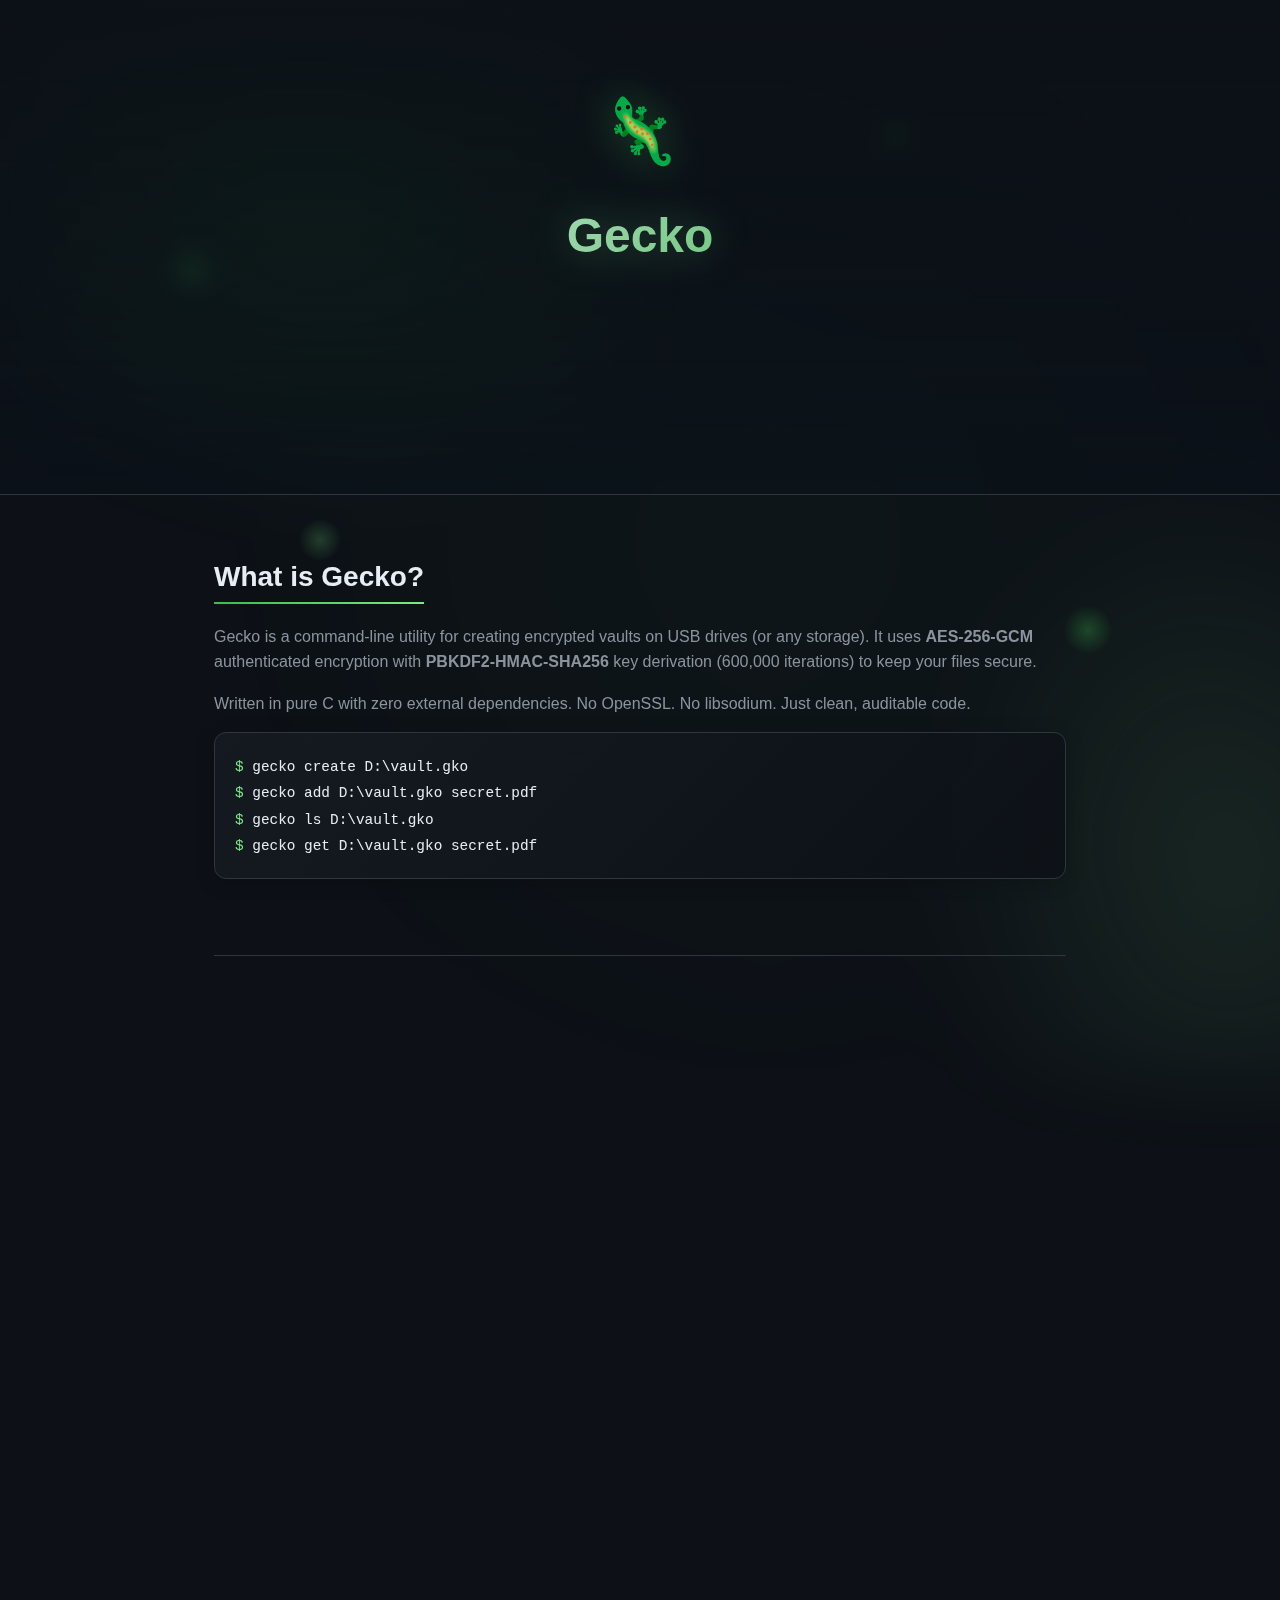
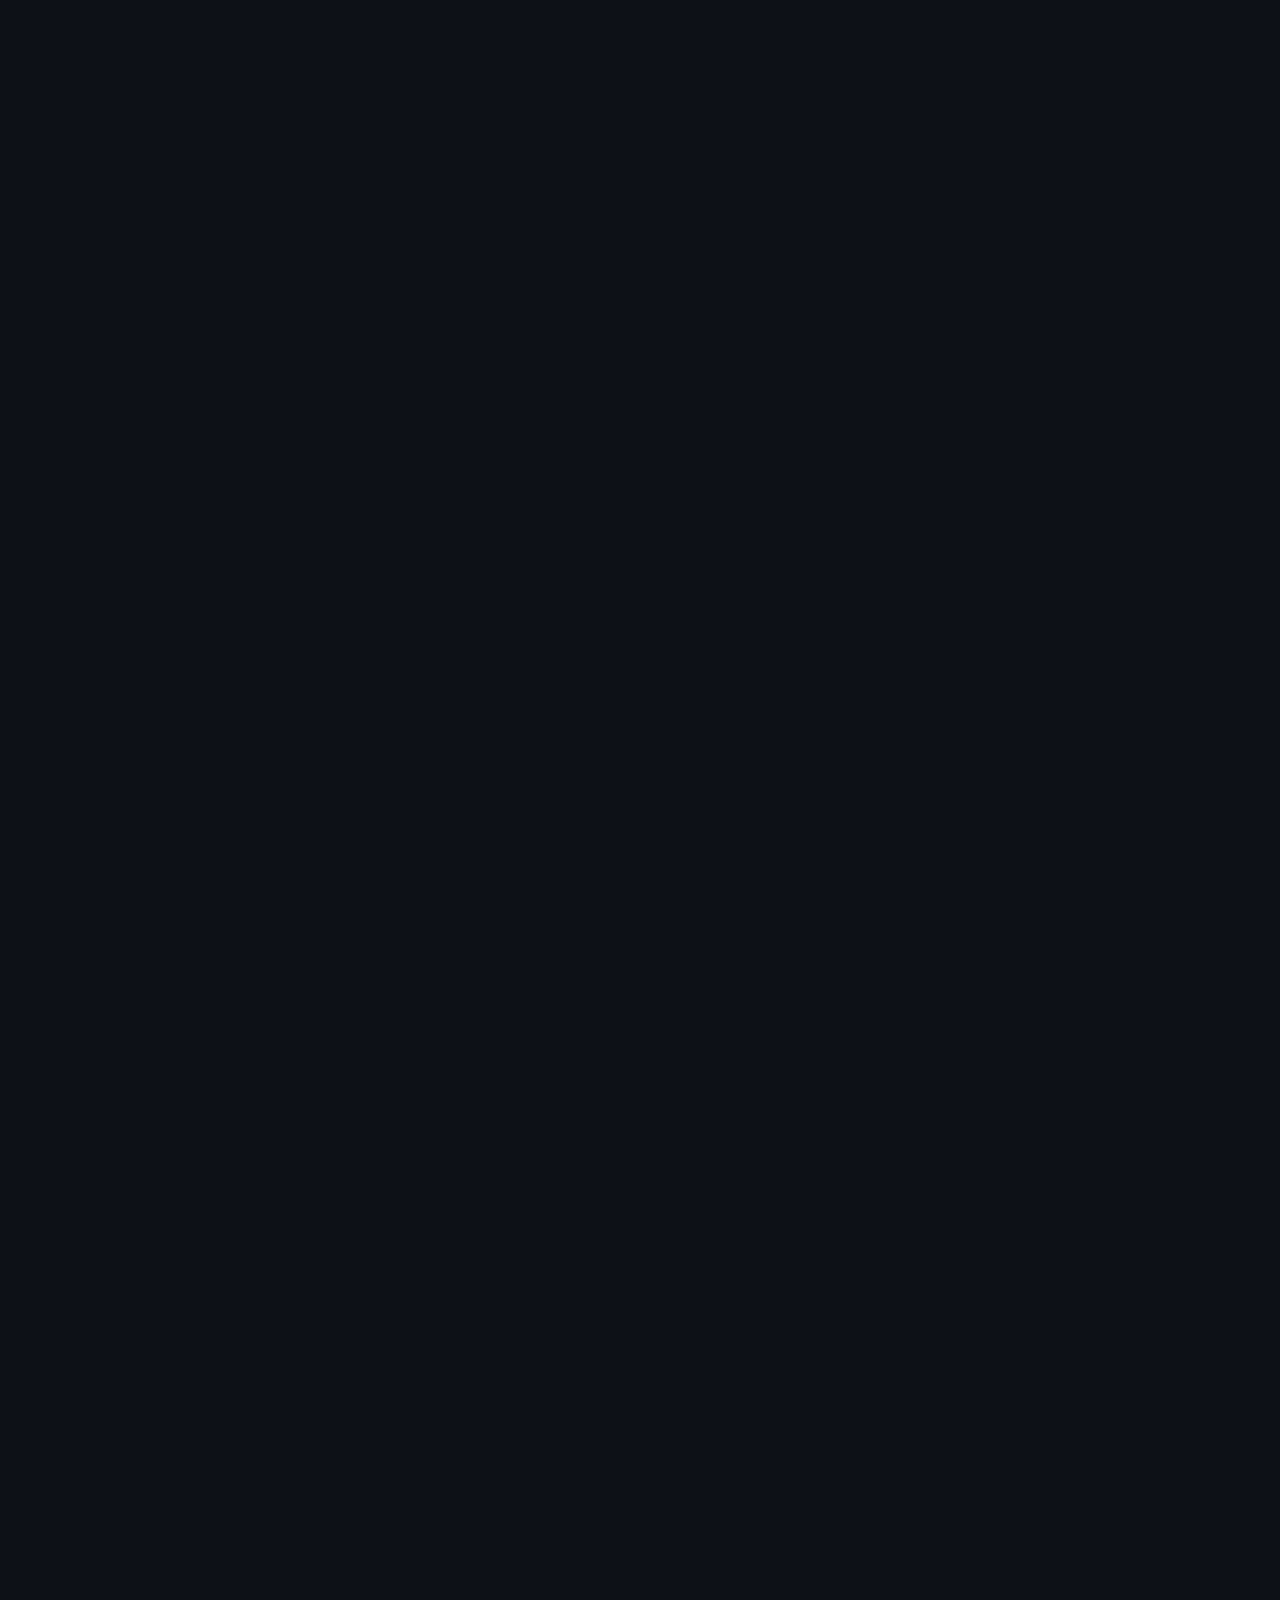
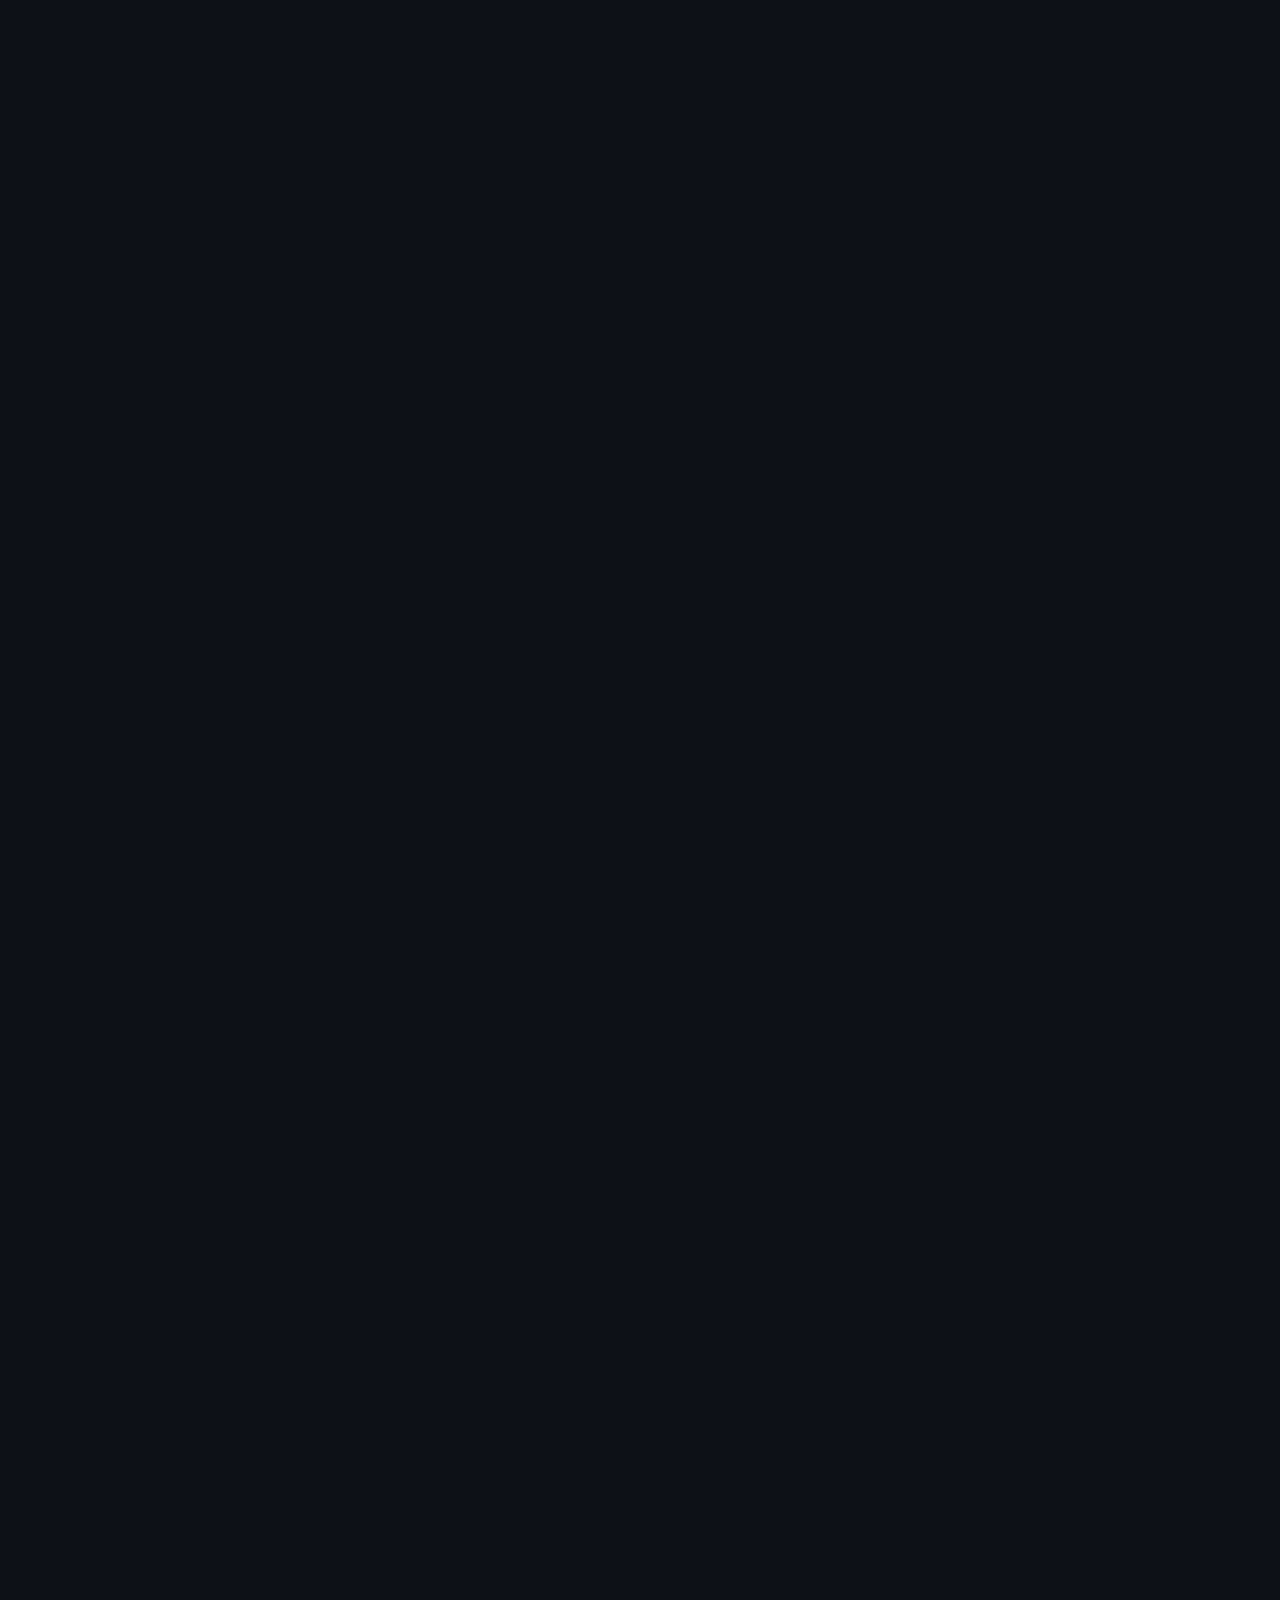
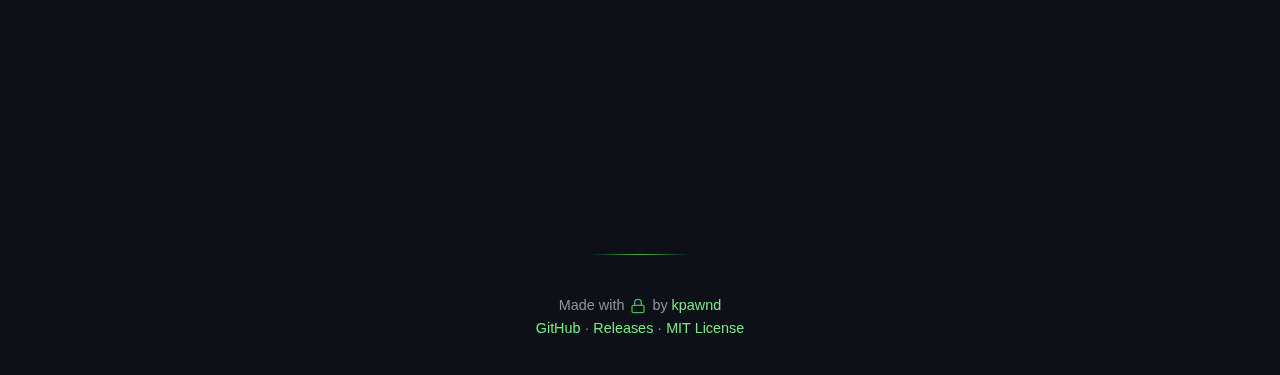
<file: docs/index.html>
<!DOCTYPE html>
<html lang="en">
<head>
    <meta charset="UTF-8">
    <meta name="viewport" content="width=device-width, initial-scale=1.0">
    <title>Gecko</title>
    <link rel="stylesheet" href="css/style.css">
</head>
<body>
    <header>
        <div class="container">
            <div class="logo">🦎</div>
            <h1>Gecko</h1>
            <p class="tagline">Encrypted USB vault utility — v1.2.0</p>
            <p class="tagline-note"><em>NOT just for USBs..</em></p>
            <div class="buttons">
                <a href="https://github.com/kpawnd/gecko/releases/latest" class="btn btn-primary">
                    <svg width="16" height="16" viewBox="0 0 16 16" fill="currentColor"><path d="M2.75 14A1.75 1.75 0 0 1 1 12.25v-2.5a.75.75 0 0 1 1.5 0v2.5c0 .138.112.25.25.25h10.5a.25.25 0 0 0 .25-.25v-2.5a.75.75 0 0 1 1.5 0v2.5A1.75 1.75 0 0 1 13.25 14Z"/><path d="M7.25 7.689V2a.75.75 0 0 1 1.5 0v5.689l1.97-1.969a.749.749 0 1 1 1.06 1.06l-3.25 3.25a.749.749 0 0 1-1.06 0L4.22 6.78a.749.749 0 1 1 1.06-1.06l1.97 1.969Z"/></svg>
                    Download
                </a>
                <a href="https://github.com/kpawnd/gecko" class="btn btn-secondary">
                    <svg width="16" height="16" viewBox="0 0 16 16" fill="currentColor"><path d="M8 0c4.42 0 8 3.58 8 8a8.013 8.013 0 0 1-5.45 7.59c-.4.08-.55-.17-.55-.38 0-.27.01-1.13.01-2.2 0-.75-.25-1.23-.54-1.48 1.78-.2 3.65-.88 3.65-3.95 0-.88-.31-1.59-.82-2.15.08-.2.36-1.02-.08-2.12 0 0-.67-.22-2.2.82-.64-.18-1.32-.27-2-.27-.68 0-1.36.09-2 .27-1.53-1.03-2.2-.82-2.2-.82-.44 1.1-.16 1.92-.08 2.12-.51.56-.82 1.28-.82 2.15 0 3.06 1.86 3.75 3.64 3.95-.23.2-.44.55-.51 1.07-.46.21-1.61.55-2.33-.66-.15-.24-.6-.83-1.23-.82-.67.01-.27.38.01.53.34.19.73.9.82 1.13.16.45.68 1.31 2.69.94 0 .67.01 1.3.01 1.49 0 .21-.15.45-.55.38A7.995 7.995 0 0 1 0 8c0-4.42 3.58-8 8-8Z"/></svg>
                    Source Code
                </a>
                <a href="documentation.html" class="btn btn-secondary">
                    <svg width="16" height="16" viewBox="0 0 24 24" fill="none" stroke="currentColor" stroke-width="2" stroke-linecap="round" stroke-linejoin="round"><path d="M4 19.5A2.5 2.5 0 0 0 6.5 22H20"/><path d="M4 4.5A2.5 2.5 0 0 1 6.5 2H20v20H6.5A2.5 2.5 0 0 1 4 19.5z"/><path d="M8 6h8M8 10h8M8 14h6"/></svg>
                    Documentation
                </a>
            </div>
        </div>
    </header>
    
    <main class="container">
        <section>
            <h2>What is Gecko?</h2>
            <p>
                Gecko is a command-line utility for creating encrypted vaults on USB drives (or any storage). 
                It uses <strong>AES-256-GCM</strong> authenticated encryption with <strong>PBKDF2-HMAC-SHA256</strong> 
                key derivation (600,000 iterations) to keep your files secure.
            </p>
            <p>
                Written in pure C with zero external dependencies. No OpenSSL. No libsodium. Just clean, auditable code.
            </p>
            
            <div class="code-block">
                <code>
<span class="highlight">$</span> gecko create D:\vault.gko<br>
<span class="highlight">$</span> gecko add D:\vault.gko secret.pdf<br>
<span class="highlight">$</span> gecko ls D:\vault.gko<br>
<span class="highlight">$</span> gecko get D:\vault.gko secret.pdf<br>
                </code>
            </div>
        </section>
        
        <section>
            <h2>Features (v1.2.0)</h2>
            <div class="features">
                <div class="feature">
                    <h3><svg class="icon" viewBox="0 0 24 24" fill="none" stroke="var(--accent-green)" stroke-width="2"><rect x="3" y="11" width="18" height="11" rx="2" ry="2"/><path d="M7 11V7a5 5 0 0 1 10 0v4"/><circle cx="12" cy="16" r="1"/></svg>AES-256-GCM</h3>
                    <p>Military-grade authenticated encryption. Tamper-evident by design.</p>
                </div>
                <div class="feature">                    <h3><svg class="icon" viewBox="0 0 24 24" fill="none" stroke="var(--accent-green)" stroke-width="2"><path d="M12 8v4l3 3m6-3a9 9 0 11-18 0 9 9 0 0118 0z"/></svg>Time-Based Access</h3>
                    <p>Set automatic expiration times for files. Optional auto-delete on expiry.</p>
                </div>
                <div class="feature">
                    <h3><svg class="icon" viewBox="0 0 24 24" fill="none" stroke="var(--accent-green)" stroke-width="2"><path d="M9 12l2 2 4-4m6 2a9 9 0 11-18 0 9 9 0 0118 0z"/></svg>File Versioning</h3>
                    <p>Maintain version history. Restore previous versions of files.</p>
                </div>
                <div class="feature">                    <h3><svg class="icon" viewBox="0 0 24 24" fill="none" stroke="var(--accent-green)" stroke-width="2"><path d="M14 2H6a2 2 0 0 0-2 2v16a2 2 0 0 0 2 2h12a2 2 0 0 0 2-2V8z"/><polyline points="14 2 14 8 20 8"/><line x1="16" y1="13" x2="8" y2="13"/><line x1="16" y1="17" x2="8" y2="17"/><line x1="10" y1="9" x2="8" y2="9"/></svg>Secure Notes</h3>
                    <p>Store encrypted text notes directly in your vault.</p>
                </div>
                <div class="feature">
                    <h3><svg class="icon" viewBox="0 0 24 24" fill="none" stroke="var(--accent-green)" stroke-width="2"><polyline points="3 6 5 6 21 6"/><path d="M19 6v14a2 2 0 0 1-2 2H7a2 2 0 0 1-2-2V6m3 0V4a2 2 0 0 1 2-2h4a2 2 0 0 1 2 2v2"/><line x1="10" y1="11" x2="10" y2="17"/><line x1="14" y1="11" x2="14" y2="17"/></svg>Secure Shredding</h3>
                    <p>Multi-pass file destruction with random and pattern overwrites.</p>
                </div>
                <div class="feature">
                    <h3><svg class="icon" viewBox="0 0 24 24" fill="none" stroke="var(--accent-green)" stroke-width="2"><path d="M16 4h2a2 2 0 0 1 2 2v14a2 2 0 0 1-2 2H6a2 2 0 0 1-2-2V6a2 2 0 0 1 2-2h2"/><rect x="8" y="2" width="8" height="4" rx="1" ry="1"/></svg>Clipboard Encryption</h3>
                    <p>Encrypt sensitive text to/from clipboard.</p>
                </div>
                <div class="feature">
                    <h3><svg class="icon" viewBox="0 0 24 24" fill="none" stroke="var(--accent-green)" stroke-width="2"><path d="M10.29 3.86L1.82 18a2 2 0 0 0 1.71 3h16.94a2 2 0 0 0 1.71-3L13.71 3.86a2 2 0 0 0-3.42 0z"/><line x1="12" y1="9" x2="12" y2="13"/><line x1="12" y1="17" x2="12.01" y2="17"/></svg>Emergency Wipe</h3>
                    <p>Panic button. Securely shred vault on demand.</p>
                </div>
                <div class="feature">
                    <h3><svg class="icon" viewBox="0 0 24 24" fill="none" stroke="var(--accent-green)" stroke-width="2"><rect x="3" y="3" width="18" height="18" rx="2" ry="2"/><circle cx="8.5" cy="8.5" r="1.5"/><polyline points="21 15 16 10 5 21"/></svg>Steganography</h3>
                    <p>Hide encrypted data inside BMP images.</p>
                </div>
                <div class="feature">
                    <h3><svg class="icon" viewBox="0 0 24 24" fill="none" stroke="var(--accent-green)" stroke-width="2"><circle cx="12" cy="12" r="10"/><path d="M21 21l-4.35-4.35"/></svg>Search</h3>
                    <p>Wildcards and patterns to find files fast.</p>
                </div>
                <div class="feature">
                    <h3><svg class="icon" viewBox="0 0 24 24" fill="none" stroke="var(--accent-green)" stroke-width="2"><path d="M4 4h16v6H4z"/><path d="M4 14h16v6H4z"/></svg>Import/Export</h3>
                    <p>Bulk import directories and export vault contents.</p>
                </div>
                <div class="feature">
                    <h3><svg class="icon" viewBox="0 0 24 24" fill="none" stroke="var(--accent-green)" stroke-width="2"><path d="M12 20l-5-5h10z"/></svg>Backup</h3>
                    <p>Timestamped backups of your vault file.</p>
                </div>
                <div class="feature">
                    <h3><svg class="icon" viewBox="0 0 24 24" fill="none" stroke="var(--accent-green)" stroke-width="2"><path d="M3 3h18v4H3z"/><path d="M3 9h18v12H3z"/></svg>Compact</h3>
                    <p>Reclaim space by removing deleted data segments.</p>
                </div>
                <div class="feature">
                    <h3><svg class="icon" viewBox="0 0 24 24" fill="none" stroke="var(--accent-green)" stroke-width="2"><path d="M8 6h8M8 12h8M8 18h8"/></svg>Cat</h3>
                    <p>Print file contents directly to stdout.</p>
                </div>
                <div class="feature">
                    <h3><svg class="icon" viewBox="0 0 24 24" fill="none" stroke="var(--accent-green)" stroke-width="2"><path d="M12 1v22"/><path d="M5 4h14v16H5z"/></svg>Keyfile 2FA</h3>
                    <p>Optional keyfile combined with password for two-factor vaults.</p>
                </div>
                <div class="feature">
                    <h3><svg class="icon" viewBox="0 0 24 24" fill="none" stroke="var(--accent-green)" stroke-width="2"><path d="M4 12h16"/><path d="M12 4v16"/></svg>Merge</h3>
                    <p>Merge vaults (supports password-only or keyfile-protected).</p>
                </div>
            </div>
        </section>
        
        <section>
            <div class="personal-note">
                <h3>Why does this exist?</h3>
                <p style="font-variant-ligatures: none;">
                    I didn’t build Gecko out of dire need — I built it to learn and to have fun. Reinventing the wheel is funny until you realize it’s how we get better wheels. Innovation often starts with “what if?” and a fresh take on old ideas.
                </p>
                <p style="margin-top: 16px; font-style: normal; color: var(--text);">
                    — The developer
                </p>
            </div>
        </section>
        
        <section class="comparison">
            <h2>How is it different?</h2>
            <p>Gecko isn't trying to replace VeraCrypt. It's a lightweight alternative with a different philosophy.</p>
            
            <table>
                <tr>
                    <th></th>
                    <th>Gecko</th>
                    <th>VeraCrypt</th>
                </tr>
                <tr>
                    <td>Virtual disk mounting</td>
                    <td>—</td>
                    <td class="check">✓</td>
                </tr>
                <tr>
                    <td>Zero dependencies</td>
                    <td class="check">✓</td>
                    <td>—</td>
                </tr>
                <tr>
                    <td>Portable single binary</td>
                    <td class="check">✓</td>
                    <td>—</td>
                </tr>
                <tr>
                    <td>Built-in secure notes</td>
                    <td class="check">✓</td>
                    <td>—</td>
                </tr>
                <tr>
                    <td>Steganography</td>
                    <td class="check">✓</td>
                    <td>—</td>
                </tr>
                <tr>
                    <td>Clipboard encryption</td>
                    <td class="check">✓</td>
                    <td>—</td>
                </tr>
                <tr>
                    <td>Emergency wipe trigger</td>
                    <td class="check">✓</td>
                    <td>—</td>
                </tr>
                <tr>
                    <td>GUI</td>
                    <td>—</td>
                    <td class="check">✓</td>
                </tr>
                <tr>
                    <td>Lines of code</td>
                    <td>~3,000</td>
                    <td>~500,000</td>
                </tr>
            </table>
        </section>
        
        <section>
            <h2>Installation</h2>
            
            <h3 style="margin-top: 24px; font-size: 1.1rem;">Windows</h3>
            <p>Download the installer or portable executable from the <a href="https://github.com/kpawnd/gecko/releases/latest" style="color: var(--accent);">releases page</a>.</p>
            
            <h3 style="margin-top: 24px; font-size: 1.1rem;">Linux</h3>
            <div class="code-block">
                <code>
<span class="highlight">$</span> tar -xzf gecko-linux-x64.tar.gz<br>
<span class="highlight">$</span> sudo mv gecko /usr/local/bin/<br>
                </code>
            </div>
            
            <h3 style="margin-top: 24px; font-size: 1.1rem;">Build from source</h3>
            <div class="code-block">
                <code>
<span class="highlight">$</span> git clone https://github.com/kpawnd/gecko.git<br>
<span class="highlight">$</span> cd gecko<br>
<span class="highlight">$</span> cmake -B build -DCMAKE_BUILD_TYPE=Release<br>
<span class="highlight">$</span> cmake --build build<br>
                </code>
            </div>
        </section>
        
        <section>
            <h2>Quick Start</h2>
            <div class="code-block">
                <code>
<span style="color: var(--text-muted)"># Create a new vault</span><br>
<span class="highlight">$</span> gecko create myvault.gko<br>
Enter password: ********<br>
<br>
<span style="color: var(--text-muted)"># Add files</span><br>
<span class="highlight">$</span> gecko add myvault.gko document.pdf<br>
<span class="highlight">$</span> gecko add myvault.gko photo.jpg<br>
<br>
<span style="color: var(--text-muted)"># List contents</span><br>
<span class="highlight">$</span> gecko ls myvault.gko<br>
document.pdf (245 KB)<br>
photo.jpg (1.2 MB)<br>
<br>
<span style="color: var(--text-muted)"># Extract a file</span><br>
<span class="highlight">$</span> gecko get myvault.gko document.pdf<br>
<br>
<span style="color: var(--text-muted)"># Search</span><br>
<span class="highlight">$</span> gecko search myvault.gko "*.pdf"<br>
<br>
<span style="color: var(--text-muted)"># Store a secure note</span><br>
<span class="highlight">$</span> gecko note myvault.gko "API key: sk-secret123"<br>
<br>
<span style="color: var(--text-muted)"># Import/export</span><br>
<span class="highlight">$</span> gecko import myvault.gko ./docs<br>
<span class="highlight">$</span> gecko export myvault.gko ./out<br>
<br>
<span style="color: var(--text-muted)"># Backup & compact</span><br>
<span class="highlight">$</span> gecko backup myvault.gko ./backups<br>
<span class="highlight">$</span> gecko compact myvault.gko<br>
<br>
<span style="color: var(--text-muted)"># Securely delete a file</span><br>
<span class="highlight">$</span> gecko shred sensitive.txt<br>
<br>
<span style="color: var(--text-muted)"># Create 2FA vault (password + keyfile)</span><br>
<span class="highlight">$</span> gecko keygen my.key<br>
<span class="highlight">$</span> gecko create myvault2.gko --keyfile my.key<br>
<span class="highlight">$</span> gecko add myvault2.gko --keyfile my.key secret.pdf<br>
                </code>
            </div>
            <p style="margin-top:12px">See the full <a href="documentation.html" style="color: var(--accent)">Documentation</a> for all commands.</p>
        </section>
    </main>
    
    <footer>
        <div class="container">
            <p>
                Made with <svg class="icon-inline" viewBox="0 0 24 24" fill="none" stroke="var(--accent-green)" stroke-width="2"><rect x="3" y="11" width="18" height="11" rx="2" ry="2"/><path d="M7 11V7a5 5 0 0 1 10 0v4"/></svg> by <a href="https://github.com/kpawnd">kpawnd</a><br>
                <a href="https://github.com/kpawnd/gecko">GitHub</a> · 
                <a href="https://github.com/kpawnd/gecko/releases">Releases</a> · 
                <a href="https://github.com/kpawnd/gecko/blob/master/LICENSE">MIT License</a>
            </p>
        </div>
    </footer>
    
    <script src="js/main.js"></script>
</body>
</html>
</file>
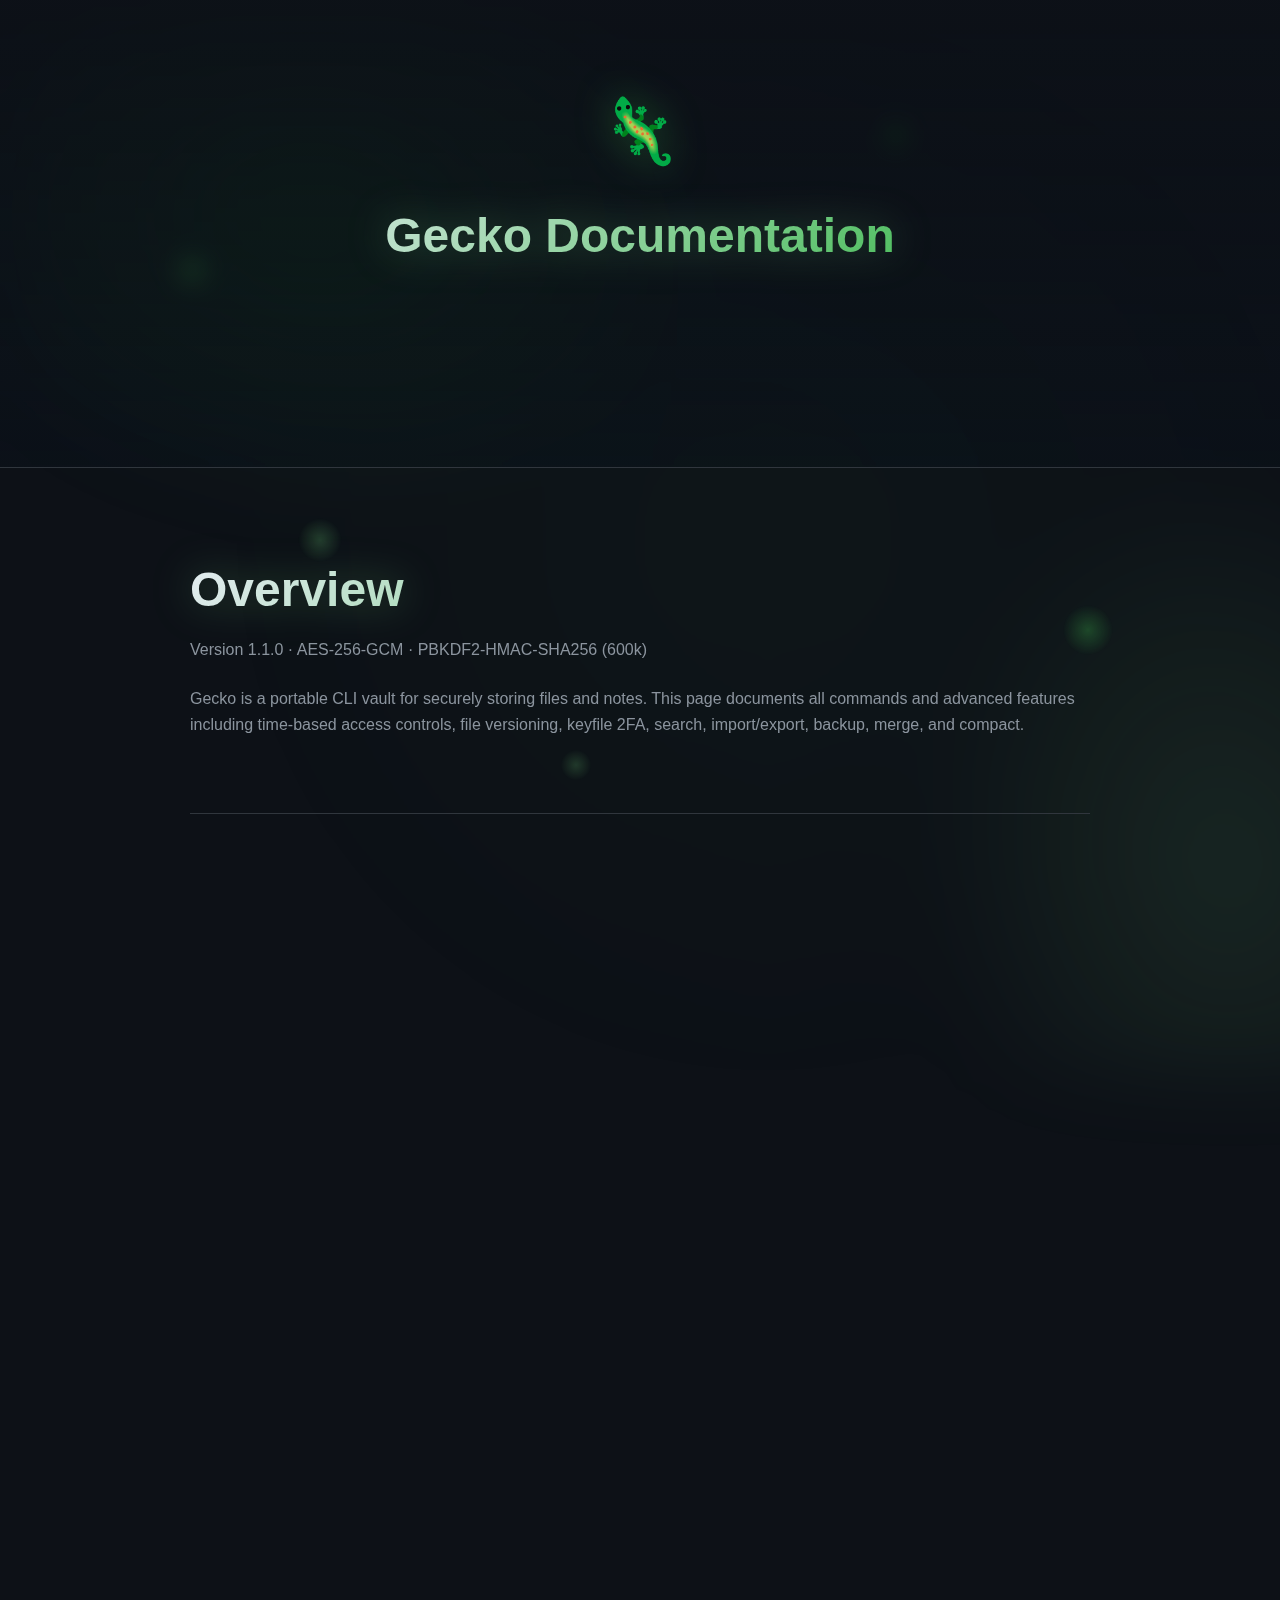
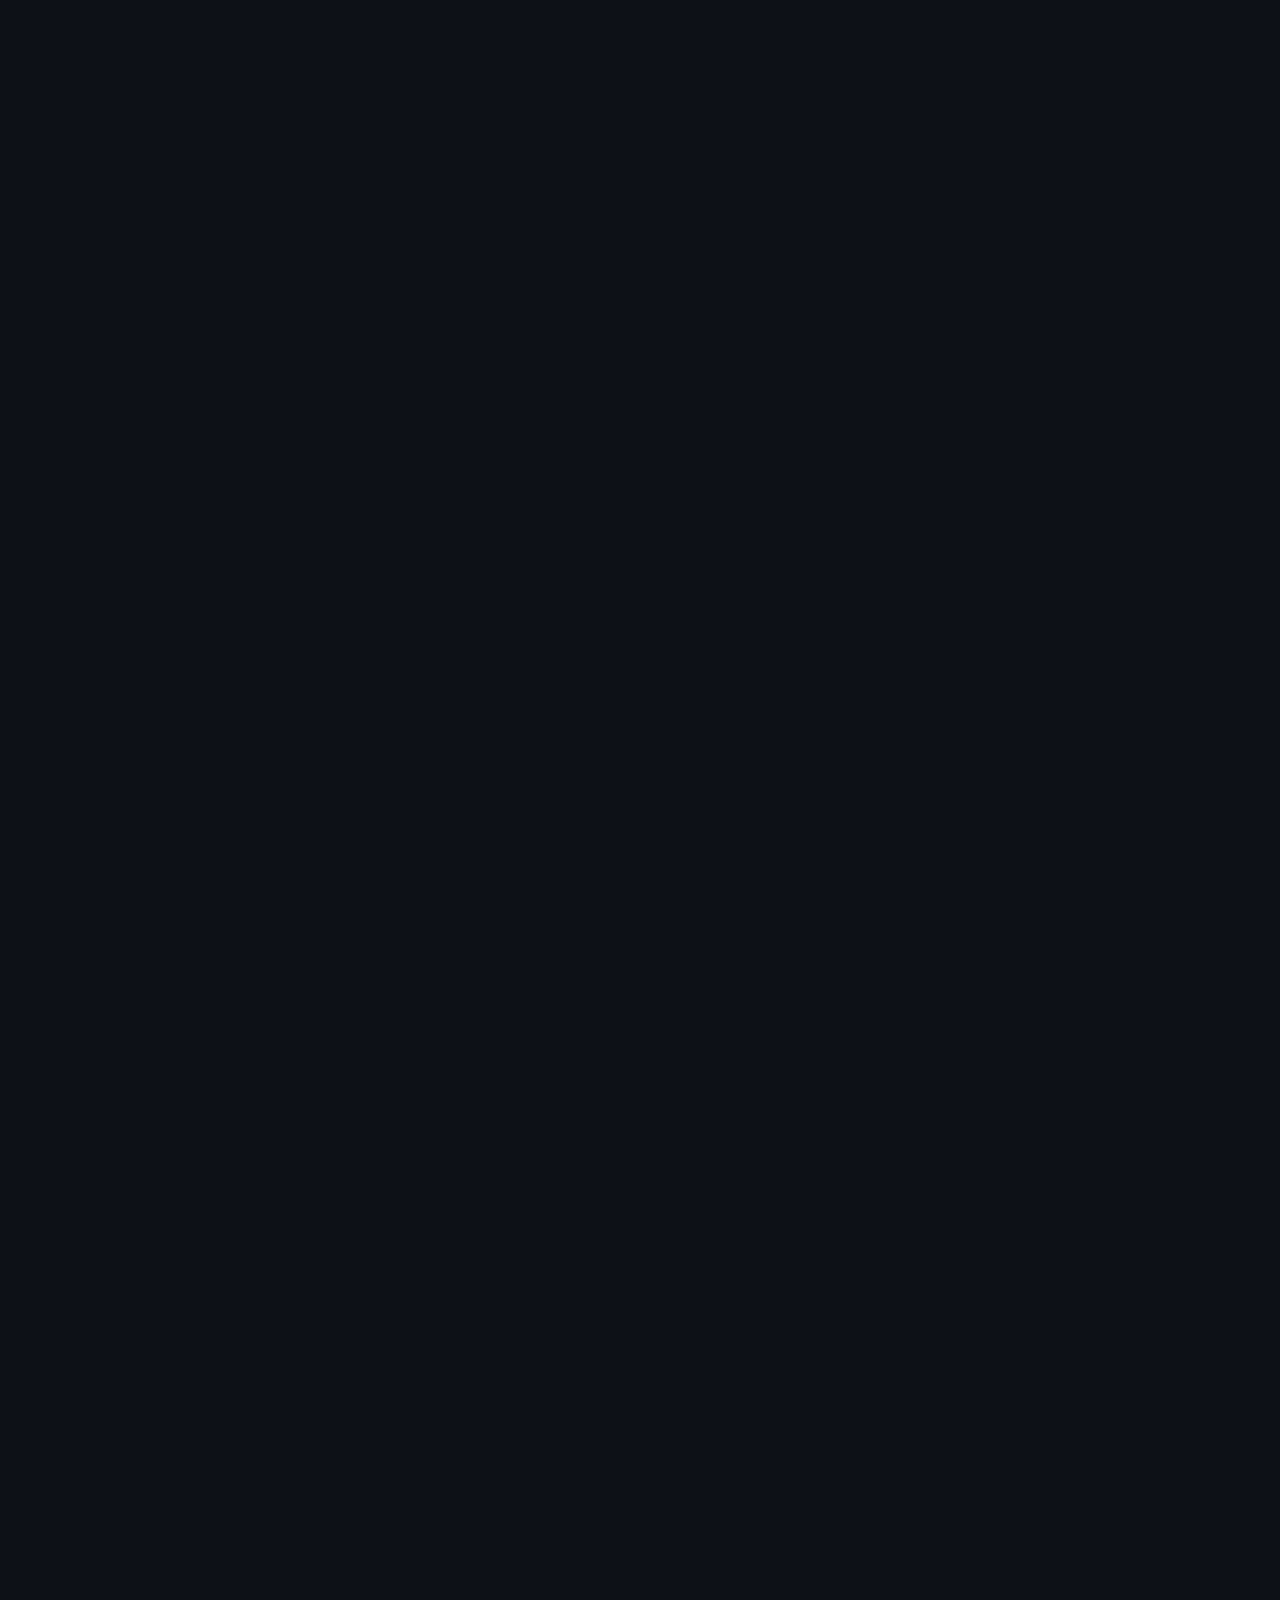
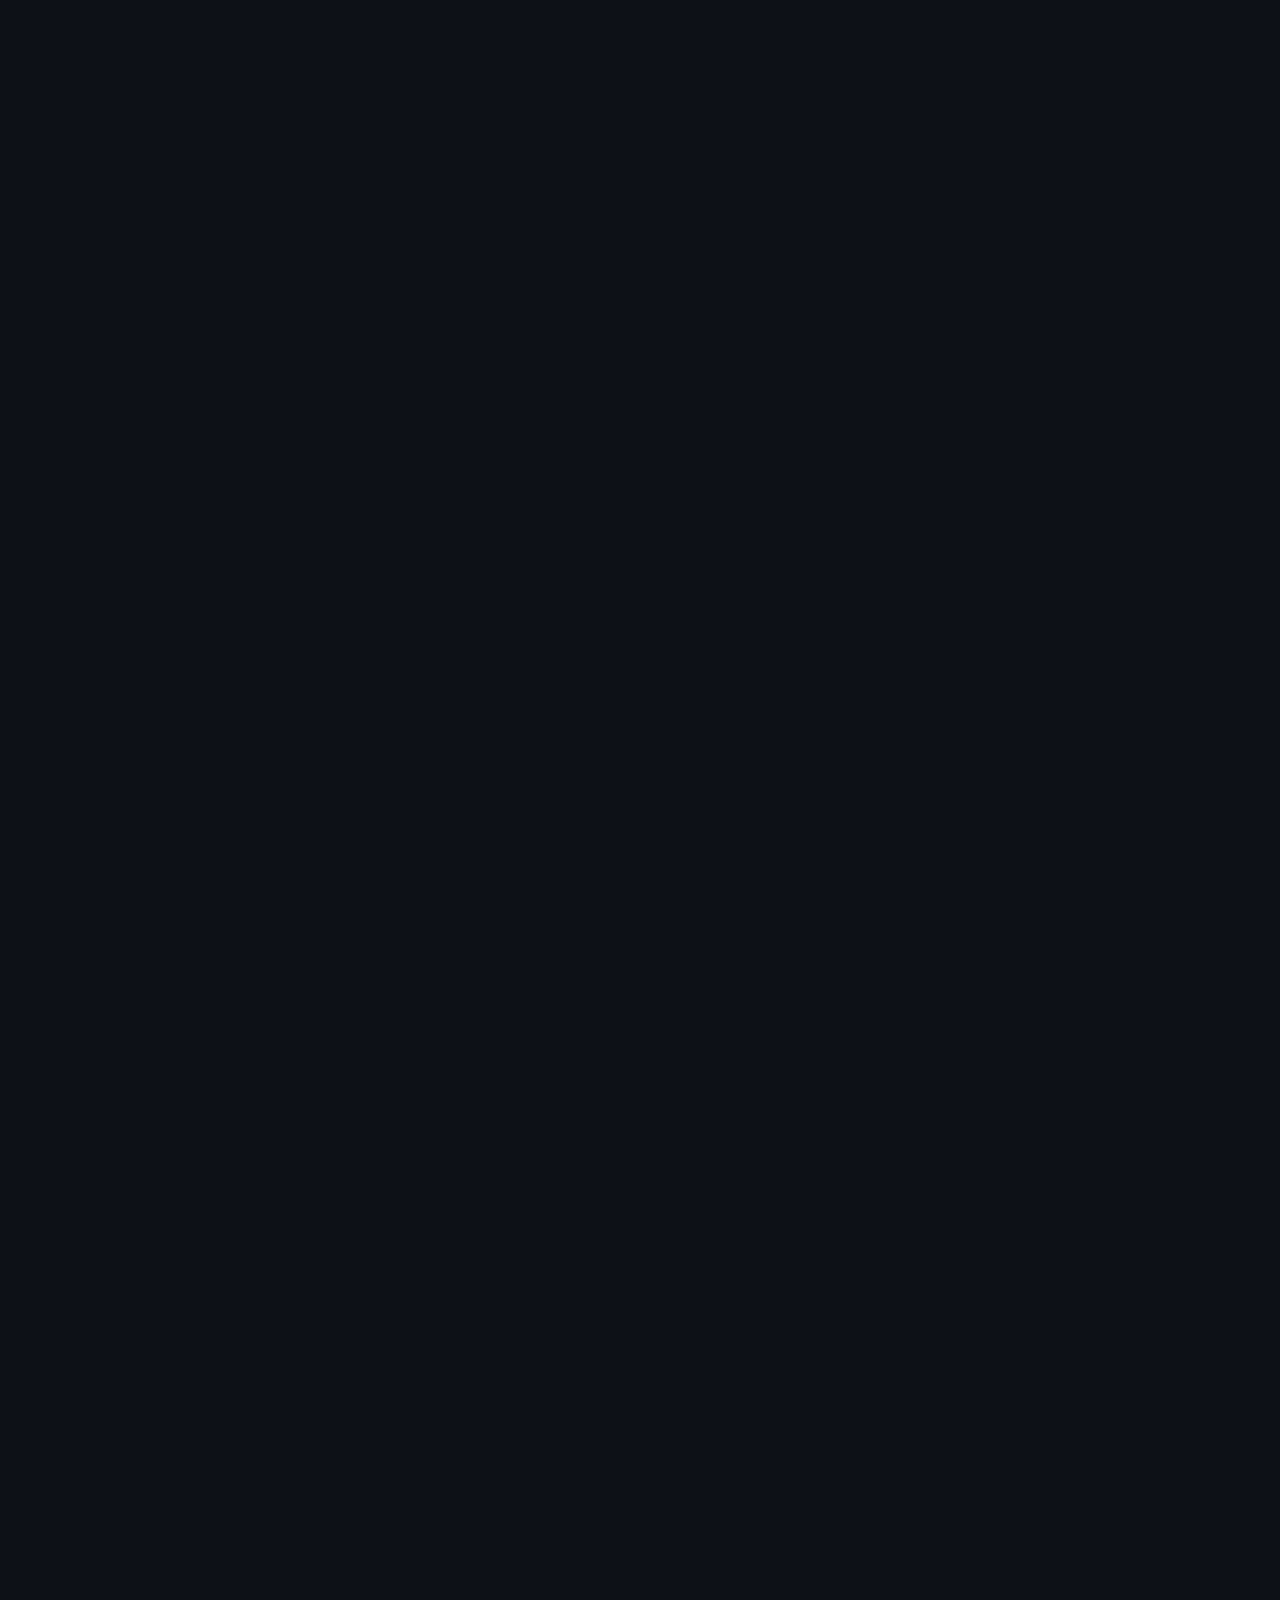
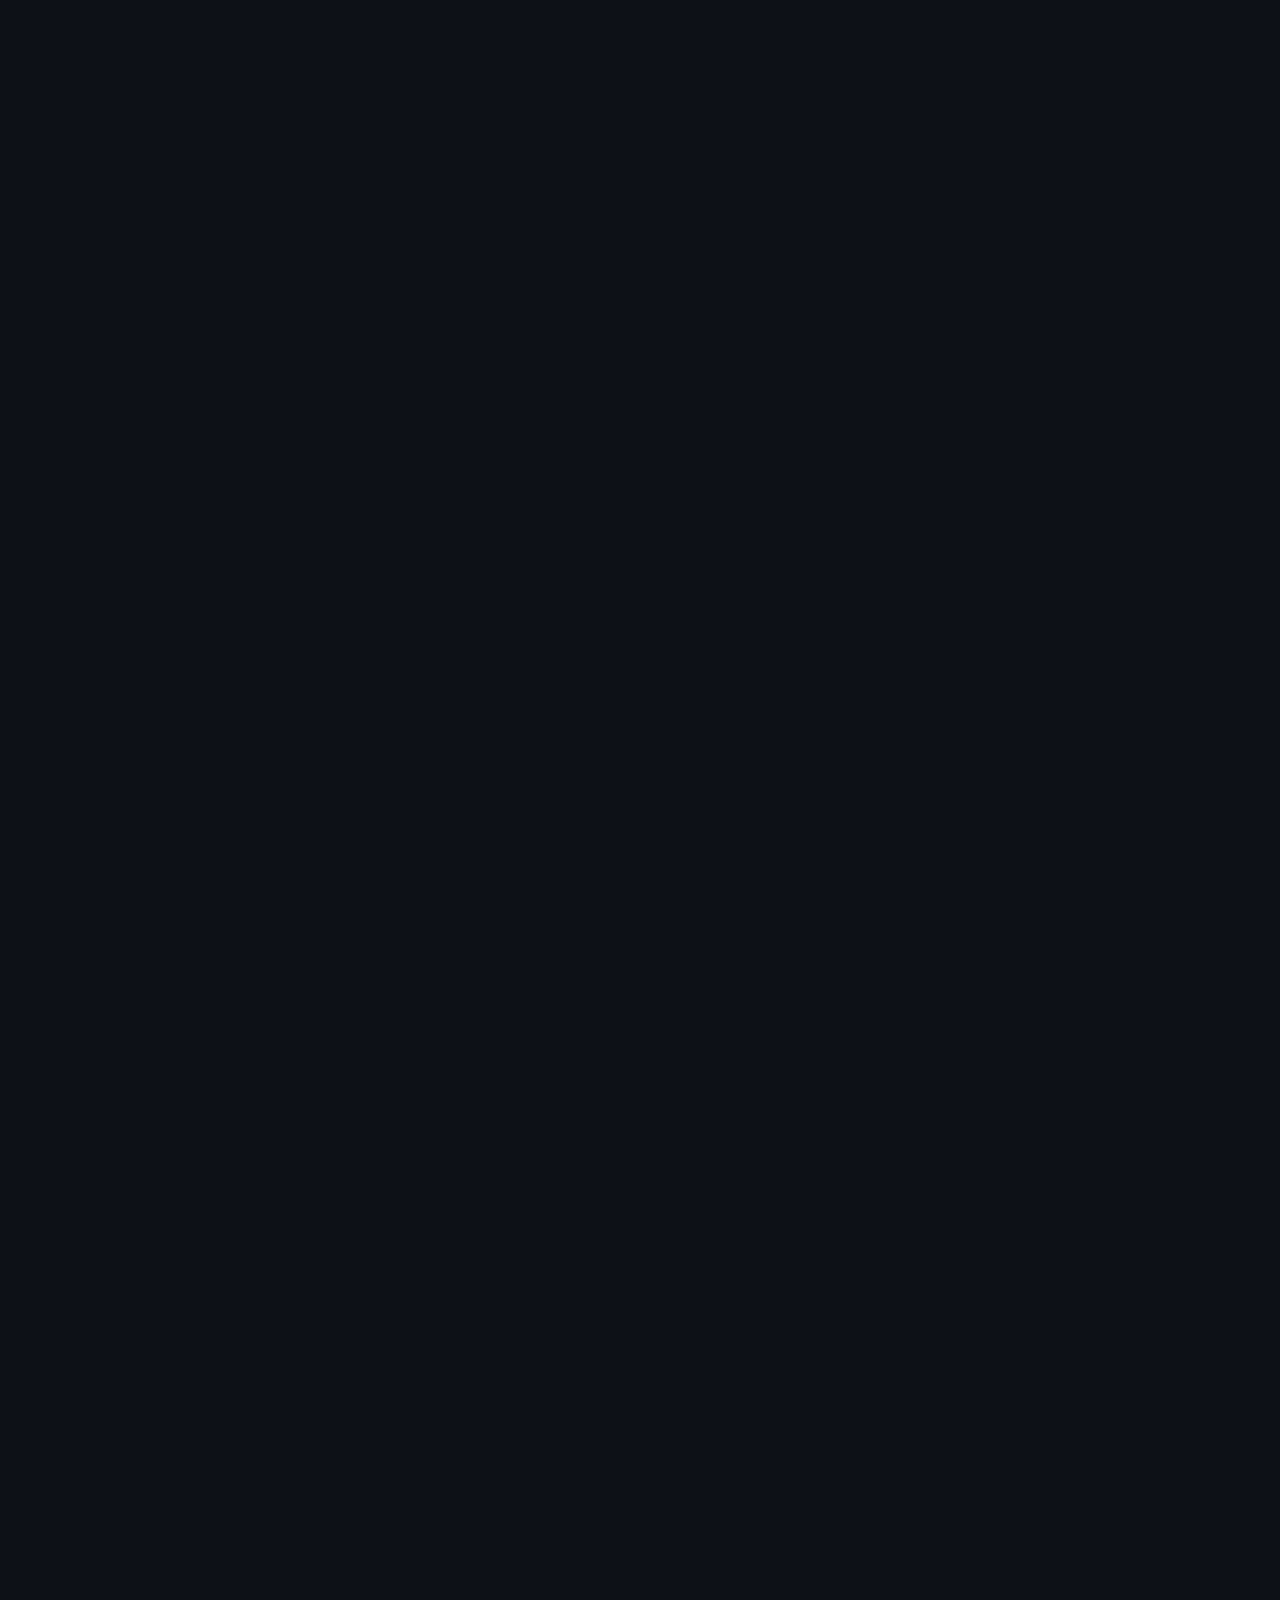
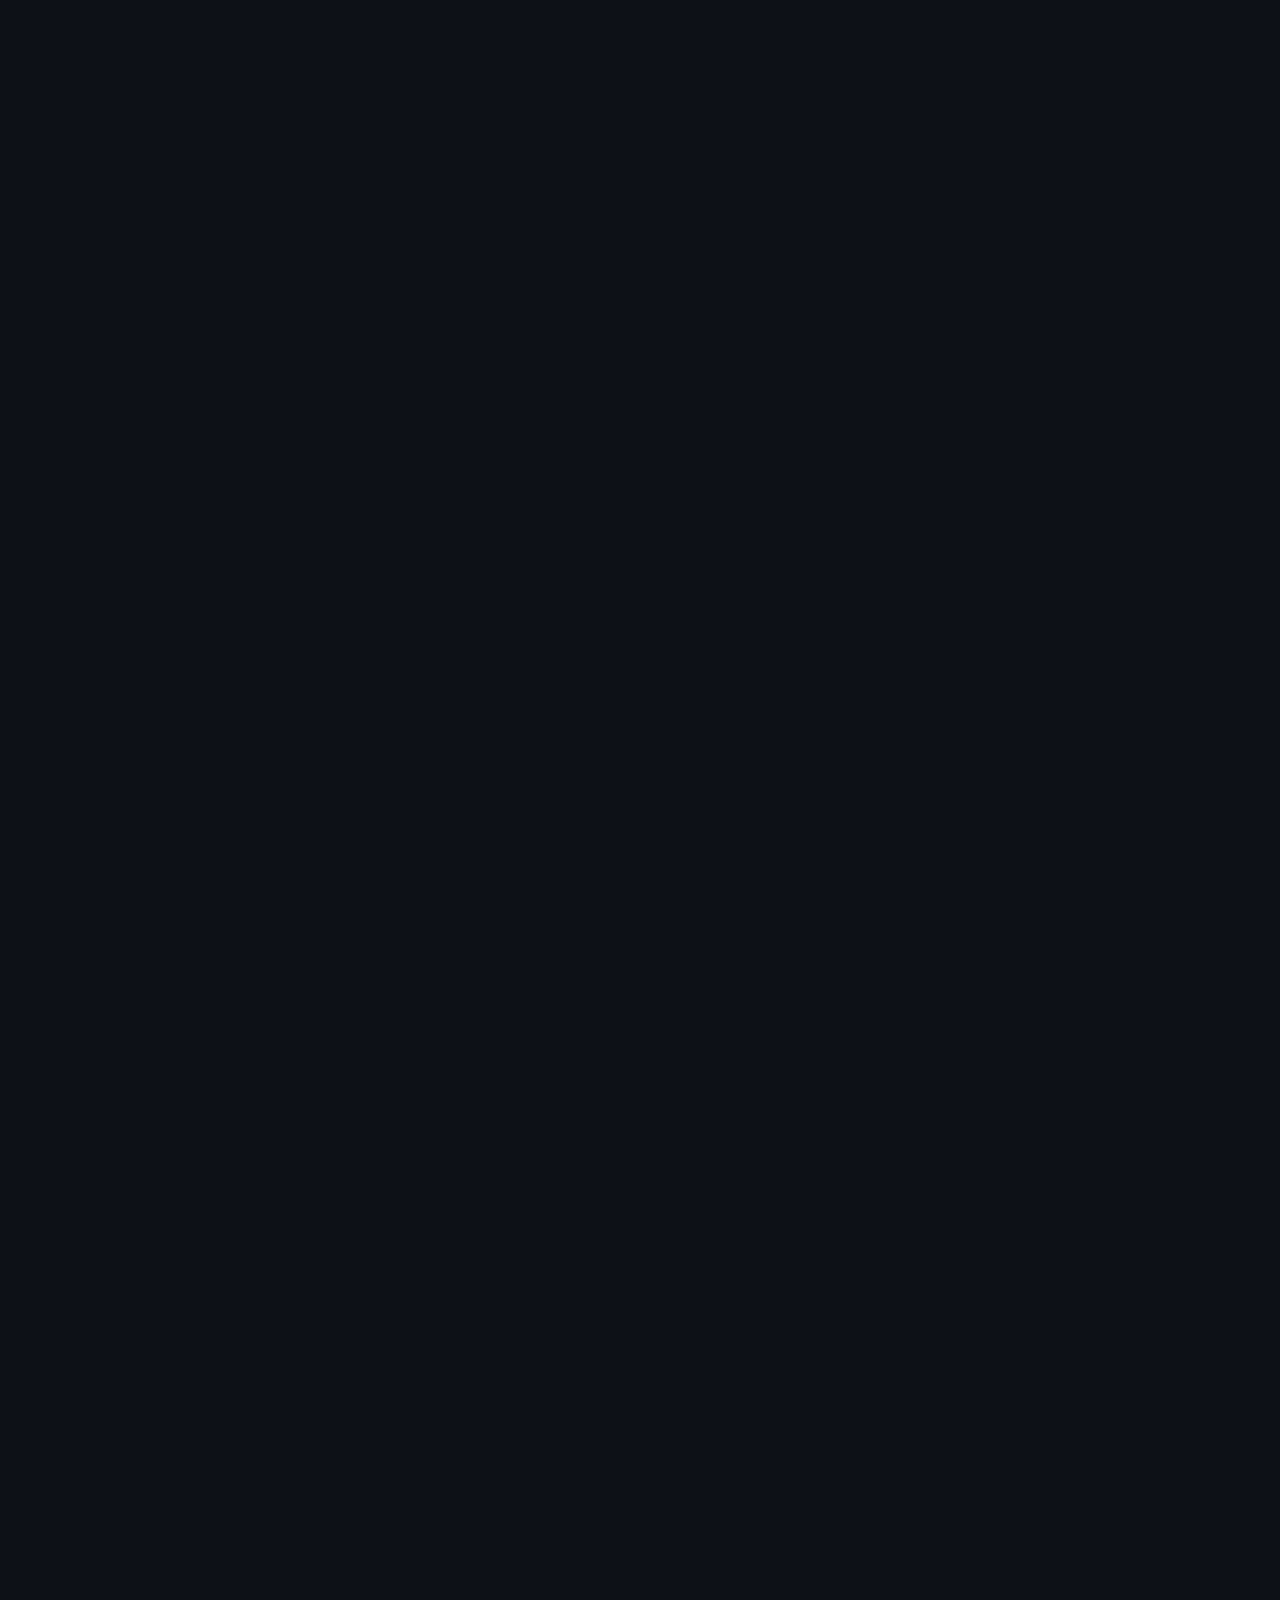
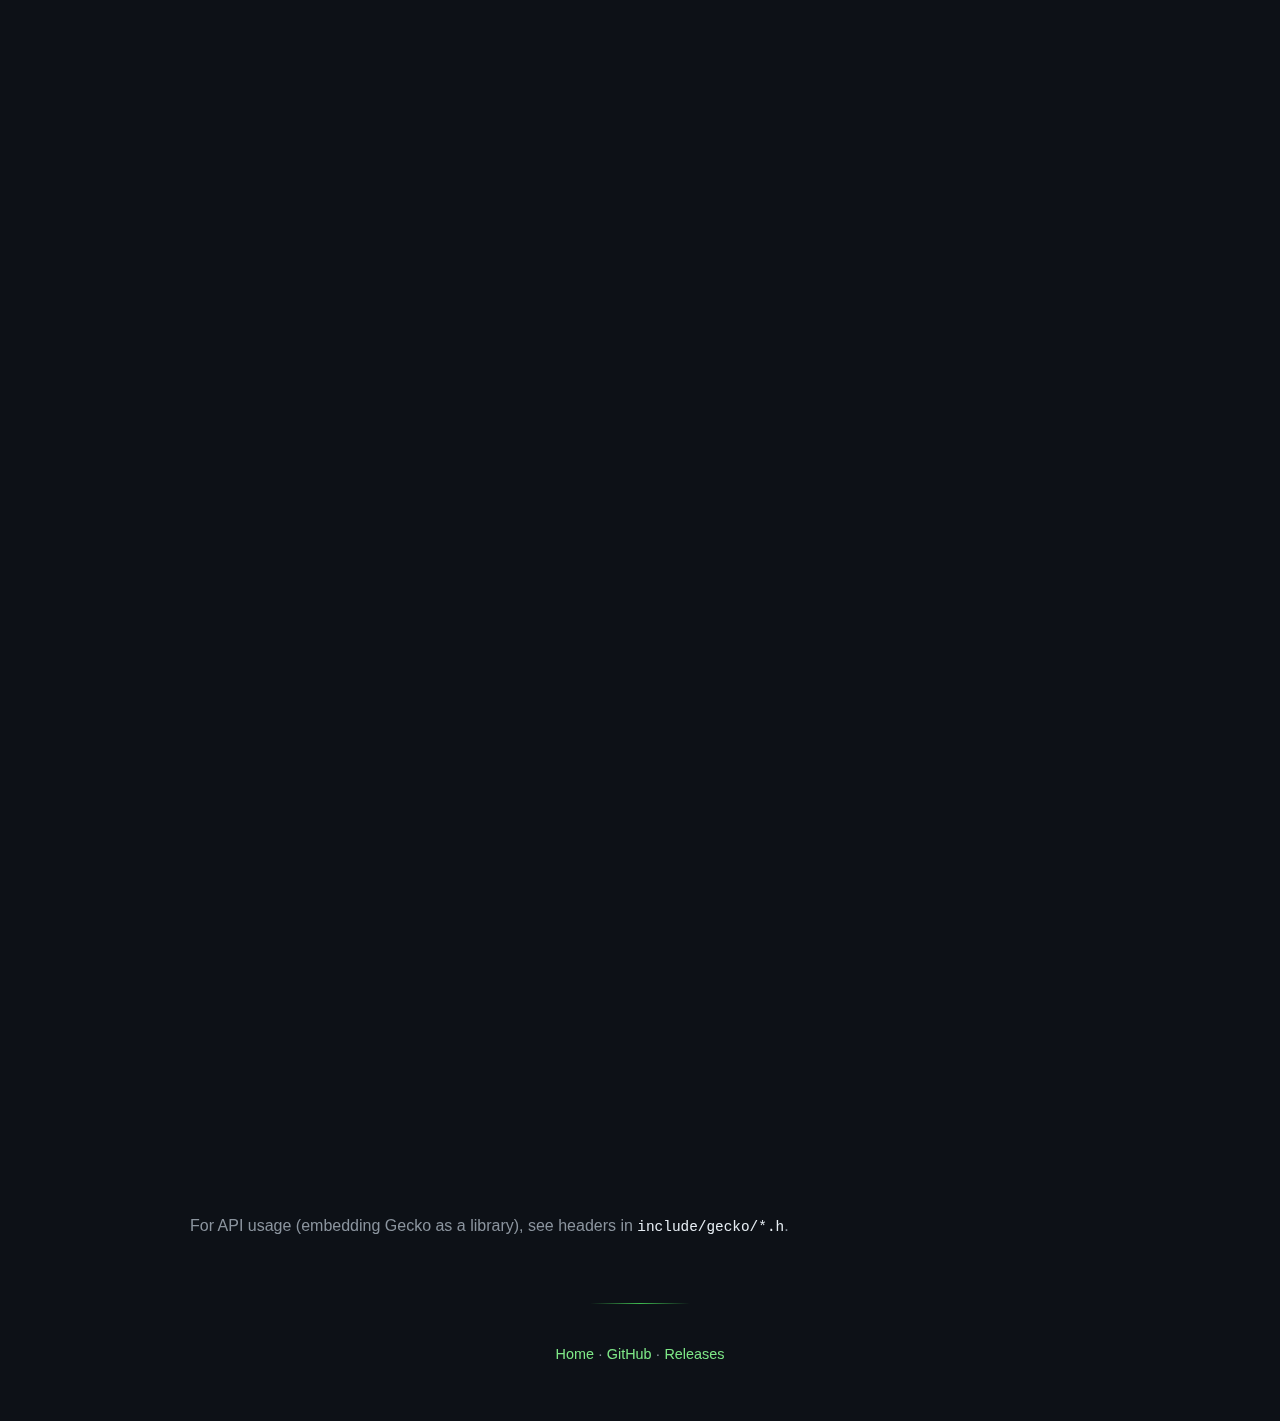
<file: docs/documentation.html>
<!DOCTYPE html>
<html lang="en">
<head>
  <meta charset="UTF-8" />
  <meta name="viewport" content="width=device-width, initial-scale=1.0" />
  <title>Gecko Documentation</title>
  <link rel="stylesheet" href="css/style.css" />
</head>
<body>
  <header>
    <div class="container">
      <div class="logo">🦎</div>
      <h1>Gecko Documentation</h1>
      <p class="tagline">Encrypted USB vault utility — v1.2.0</p>
      <div class="buttons">
        <a href="index.html" class="btn btn-secondary">Back to Home</a>
        <a href="https://github.com/kpawnd/gecko/releases/latest" class="btn btn-primary">Download</a>
      </div>
    </div>
  </header>

  <main class="doc container">
    <section>
      <h1>Overview</h1>
      <p class="version">Version 1.1.0 · AES-256-GCM · PBKDF2-HMAC-SHA256 (600k)</p>
      <p>Gecko is a portable CLI vault for securely storing files and notes. This page documents all commands and advanced features including time-based access controls, file versioning, keyfile 2FA, search, import/export, backup, merge, and compact.</p>
    </section>

    <section>
    <div class="toc container">
      <strong>Table of Contents</strong>
      <a href="#install">Installation</a>
      <a href="#basics">Basics</a>
      <a href="#files">File Operations</a>
      <a href="#timebased">Time-Based Access</a>
      <a href="#versioning">File Versioning</a>
      <a href="#notes">Notes</a>
      <a href="#search">Search</a>
      <a href="#importexport">Import / Export</a>
      <a href="#backup">Backup</a>
      <a href="#merge">Merge</a>
      <a href="#compact">Compact</a>
      <a href="#keyfile">Keyfile 2FA</a>
      <a href="#steg">Steganography</a>
      <a href="#wipe">Emergency Wipe</a>
      <a href="#audit">Audit Logging</a>
    </div>
    </section>

    <section>
    <h2 id="install">Installation</h2>
    <div class="grid">
      <div class="feature">
        <h3>Windows</h3>
        <div class="code-block">Download installer or portable EXE from Releases.</div>
      </div>
      <div class="feature">
        <h3>Linux</h3>
        <div class="code-block">tar -xzf gecko-linux-x64.tar.gz<br/>sudo mv gecko /usr/local/bin/</div>
      </div>
      <div class="feature">
        <h3>Build from source</h3>
        <div class="code-block">git clone https://github.com/kpawnd/gecko.git<br/>cd gecko<br/>cmake -B build -DCMAKE_BUILD_TYPE=Release<br/>cmake --build build</div>
      </div>
    </div>
    </section>

    <section>
    <h2 id="basics">Basics</h2>
    <div class="grid">
      <div class="feature"><h3>Create Vault</h3><div class="code-block">gecko create -v vault.gko -p &lt;password&gt;</div></div>
      <div class="feature"><h3>Open / Info</h3><div class="code-block">gecko info -v vault.gko -p &lt;password&gt;</div></div>
      <div class="feature"><h3>Verify</h3><div class="code-block">gecko verify -v vault.gko -p &lt;password&gt;</div></div>
      <div class="feature"><h3>Change Password</h3><div class="code-block">gecko passwd -v vault.gko -p &lt;old&gt; -n &lt;new&gt;</div></div>
    </div>
    </section>

    <section>
    <h2 id="files">File Operations</h2>
    <div class="grid">
      <div class="feature"><h3>Add</h3><div class="code-block">gecko add -v vault.gko -p &lt;pw&gt; -f file.txt -n file.txt</div></div>
      <div class="feature"><h3>List</h3><div class="code-block">gecko ls -v vault.gko -p &lt;pw&gt;</div></div>
      <div class="feature"><h3>Get</h3><div class="code-block">gecko get -v vault.gko -p &lt;pw&gt; -n file.txt -o out.txt</div></div>
      <div class="feature"><h3>Remove</h3><div class="code-block">gecko rm -v vault.gko -p &lt;pw&gt; -n file.txt</div></div>
      <div class="feature"><h3>Cat</h3><div class="code-block">gecko cat -v vault.gko -p &lt;pw&gt; -n file.txt</div></div>
    </div>
    </section>

    <section>
    <h2 id="timebased">Time-Based Access Controls</h2>
    <div class="grid">
      <div class="feature"><h3>Add with Expiration</h3><div class="code-block">gecko add-expire vault.gko name file.txt 24</div><p class="muted">Add file with 24-hour expiration.</p></div>
      <div class="feature"><h3>Auto-Delete on Expiry</h3><div class="code-block">gecko add-expire vault.gko name file.txt 168 --auto-delete</div><p class="muted">Add file with 1-week expiration and automatic deletion.</p></div>
      <div class="feature"><h3>Check Expiration</h3><div class="code-block">gecko info vault.gko</div><p class="muted">Shows expiry times for all entries.</p></div>
    </div>
    <p>Files can be set to automatically expire after a specified number of hours. Use <code>--auto-delete</code> to automatically remove expired files from the vault.</p>
    </section>

    <section>
    <h2 id="versioning">File Versioning</h2>
    <div class="grid">
      <div class="feature"><h3>List Versions</h3><div class="code-block">gecko versions vault.gko name</div><p class="muted">Show all versions of a file with timestamps.</p></div>
      <div class="feature"><h3>Restore Version</h3><div class="code-block">gecko restore vault.gko name 2</div><p class="muted">Restore specific version (overwrites current).</p></div>
      <div class="feature"><h3>Restore to File</h3><div class="code-block">gecko restore vault.gko name 1 restored.txt</div><p class="muted">Restore version to a new file.</p></div>
    </div>
    <p>Gecko maintains version history for files. Each time a file is added with the same name, a new version is created. Use versioning to recover previous versions of files.</p>
    </section>

    <section>
    <h2 id="notes">Notes</h2>
    <div class="grid">
      <div class="feature"><h3>Add Note</h3><div class="code-block">gecko note -v vault.gko -p &lt;pw&gt; -n mynote -t "content"</div></div>
      <div class="feature"><h3>Read Note</h3><div class="code-block">gecko read -v vault.gko -p &lt;pw&gt; -n mynote</div></div>
    </div>
    </section>

    <section>
    <h2 id="search">Search</h2>
    <div class="grid">
      <div class="feature"><h3>Pattern Match</h3><div class="code-block">gecko search -v vault.gko -p &lt;pw&gt; -q "*.pdf"</div></div>
    </div>
    </section>

    <section>
    <h2 id="importexport">Import / Export</h2>
    <div class="grid">
      <div class="feature"><h3>Import Directory</h3><div class="code-block">gecko import -v vault.gko -p &lt;pw&gt; -d ./docs -x "*"</div></div>
      <div class="feature"><h3>Export Vault</h3><div class="code-block">gecko export -v vault.gko -p &lt;pw&gt; -d ./out</div></div>
    </div>
    </section>

    <section>
    <h2 id="backup">Backup</h2>
    <div class="grid">
      <div class="feature"><h3>Timestamped Backup</h3><div class="code-block">gecko backup -v vault.gko -p &lt;pw&gt; -d ./backups</div></div>
    </div>
    </section>

    <section>
    <h2 id="merge">Merge</h2>
    <div class="grid">
      <div class="feature"><h3>Password-only Vaults</h3><div class="code-block">gecko merge -v main.gko -p &lt;pw&gt; -o other.gko -op &lt;otherpw&gt;</div></div>
      <div class="feature"><h3>Keyfile Vaults <span class="badge">2FA</span></h3><div class="code-block">gecko merge -v main.gko -p &lt;pw&gt; -k main.key -o other.gko -op &lt;otherpw&gt; --ok other.key</div></div>
    </div>
    </section>

    <section>
    <h2 id="compact">Compact</h2>
    <div class="grid">
      <div class="feature"><h3>Reclaim Space</h3><div class="code-block">gecko compact -v vault.gko -p &lt;pw&gt;</div></div>
    </div>
    </section>

    <section>
    <h2 id="keyfile">Keyfile 2FA</h2>
    <div class="grid">
      <div class="feature"><h3>Generate Keyfile</h3><div class="code-block">gecko keygen -o vault.key</div></div>
      <div class="feature"><h3>Create with Keyfile</h3><div class="code-block">gecko create -v vault.gko -p &lt;pw&gt; -k vault.key</div></div>
      <div class="feature"><h3>Use Keyfile</h3><div class="code-block">gecko add/get/ls -v vault.gko -p &lt;pw&gt; -k vault.key ...</div></div>
    </div>
    </section>

    <section>
    <h2 id="steg">Steganography</h2>
    <div class="grid">
      <div class="feature"><h3>Hide Data</h3><div class="code-block">gecko hide -i cover.bmp -s secret.txt -o steg.bmp</div></div>
      <div class="feature"><h3>Extract Data</h3><div class="code-block">gecko unhide -i steg.bmp -o extracted.txt</div></div>
    </div>
    </section>

    <section>
    <h2 id="wipe">Emergency Wipe</h2>
    <div class="grid">
      <div class="feature"><h3>Destroy Vault</h3><div class="code-block">gecko shred -v vault.gko</div><p class="muted">Secure multi-pass overwrite followed by deletion.</p></div>
    </div>
    </section>

    <section>
    <h2 id="audit">Audit Logging</h2>
    <div class="grid">
      <div class="feature"><h3>Enable + Log</h3><div class="code-block">gecko info -v vault.gko -p &lt;pw&gt; --audit ./audit/log.txt</div><p class="muted">Records operations and events for forensics.</p></div>
    </div>
    </section>

    <p class="muted">For API usage (embedding Gecko as a library), see headers in <code>include/gecko/*.h</code>.</p>
  </main>

  <footer>
    <div class="container">
      <p>
        <a href="index.html">Home</a> · 
        <a href="https://github.com/kpawnd/gecko">GitHub</a> · 
        <a href="https://github.com/kpawnd/gecko/releases">Releases</a>
      </p>
    </div>
  </footer>

  <script src="js/main.js"></script>
</body>
</html>
</file>
<file: docs/css/style.css>
:root {
    --bg: #0d1117;
    --bg-secondary: #161b22;
    --text: #e6edf3;
    --text-muted: #8b949e;
    --accent: #7ee787;
    --accent-green: #3fb950;
    --border: #30363d;
    --glow-green: rgba(63, 185, 80, 0.4);
    --glow-blue: rgba(126, 231, 135, 0.3);
}

* {
    margin: 0;
    padding: 0;
    box-sizing: border-box;
}

html {
    scroll-behavior: smooth;
}

body {
    font-family: -apple-system, BlinkMacSystemFont, 'Segoe UI', Helvetica, Arial, sans-serif;
    background: var(--bg);
    color: var(--text);
    line-height: 1.6;
    overflow-x: hidden;
}

/* Multi-layer animated gradient background */
body::before {
    content: '';
    position: fixed;
    top: 0;
    left: 0;
    width: 120%;
    height: 120%;
    background: 
        radial-gradient(ellipse 800px 600px at 20% 20%, rgba(63, 185, 80, 0.12) 0%, transparent 50%),
        radial-gradient(ellipse 600px 800px at 80% 80%, rgba(126, 231, 135, 0.1) 0%, transparent 50%),
        radial-gradient(circle at 50% 50%, rgba(63, 185, 80, 0.03) 0%, transparent 60%);
    pointer-events: none;
    z-index: -1;
    animation: background-flow 28s ease-in-out infinite;
    filter: blur(40px);
}

body::after {
    content: '';
    position: fixed;
    top: 0;
    left: 0;
    width: 100%;
    height: 100%;
    background-image: 
        radial-gradient(circle at 15% 30%, rgba(126, 231, 135, 0.4) 0%, transparent 2%),
        radial-gradient(circle at 85% 70%, rgba(63, 185, 80, 0.5) 0%, transparent 2%),
        radial-gradient(circle at 45% 85%, rgba(126, 231, 135, 0.3) 0%, transparent 1.5%),
        radial-gradient(circle at 70% 15%, rgba(63, 185, 80, 0.4) 0%, transparent 1.8%),
        radial-gradient(circle at 25% 60%, rgba(126, 231, 135, 0.35) 0%, transparent 2%);
    pointer-events: none;
    z-index: -1;
    animation: particles-float 35s ease-in-out infinite;
    opacity: 0.6;
}

@keyframes background-flow {
    0%, 100% {
        transform: translate(-5%, -5%) scale(1) rotate(0deg);
    }
    25% {
        transform: translate(-8%, -3%) scale(1.03) rotate(0.5deg);
    }
    50% {
        transform: translate(-3%, -7%) scale(1.01) rotate(-0.5deg);
    }
    75% {
        transform: translate(-7%, -4%) scale(1.02) rotate(0.3deg);
    }
}

@keyframes particles-float {
    0%, 100% {
        transform: translate(0, 0);
    }
    25% {
        transform: translate(30px, -20px);
    }
    50% {
        transform: translate(-20px, 30px);
    }
    75% {
        transform: translate(15px, 10px);
    }
}

.container {
    max-width: 900px;
    margin: 0 auto;
    padding: 0 24px;
}

/* Documentation layout */
.doc {
    padding: 24px 0 48px;
}

.doc h1 {
    margin-bottom: 8px;
}

.doc .version {
    color: var(--text-muted);
    margin-bottom: 24px;
}

.toc {
    background: var(--bg-secondary);
    border: 1px solid var(--border);
    border-radius: 8px;
    padding: 16px;
    margin: 16px 0 24px;
}

.toc strong {
    display: block;
    margin-bottom: 8px;
    color: var(--text);
}

.toc a {
    display: block;
    padding: 6px 0;
    color: var(--text-muted);
    text-decoration: none;
}

.toc a:hover {
    color: var(--accent);
}

.grid {
    display: grid;
    gap: 20px;
    grid-template-columns: repeat(auto-fit, minmax(320px, 1fr));
    margin-bottom: 12px;
}

.card {
    background: var(--bg-secondary);
    border: 1px solid var(--border);
    border-radius: 8px;
    padding: 20px;
    min-height: 120px;
}

.card h3 {
    margin: 0 0 10px 0;
    font-size: 1.05rem;
    color: var(--text);
}

.muted { color: var(--text-muted); }

.badge {
    display: inline-block;
    background: rgba(126, 231, 135, 0.15);
    color: var(--accent);
    border-radius: 12px;
    padding: 2px 8px;
    font-size: 0.8rem;
    margin-left: 6px;
}

.cmd {
    background: var(--bg-secondary);
    border: 1px solid var(--border);
    border-radius: 8px;
    padding: 14px 18px;
    font-family: 'Consolas', 'Monaco', monospace;
    line-height: 1.5;
    color: var(--text);
}

header {
    padding: 80px 0 60px;
    text-align: center;
    border-bottom: 1px solid var(--border);
    position: relative;
    backdrop-filter: blur(10px) saturate(150%);
    background: linear-gradient(180deg, rgba(13, 17, 23, 0.8) 0%, rgba(13, 17, 23, 0.4) 100%);
}

.logo {
    font-size: 4rem;
    margin-bottom: 16px;
    animation: float 3s ease-in-out infinite, logo-glow 4s ease-in-out infinite;
    display: inline-block;
    filter: drop-shadow(0 0 20px var(--glow-green));
}

@keyframes logo-glow {
    0%, 100% {
        filter: drop-shadow(0 0 20px rgba(126, 231, 135, 0.4));
    }
    50% {
        filter: drop-shadow(0 0 35px rgba(126, 231, 135, 0.6)) drop-shadow(0 0 50px rgba(63, 185, 80, 0.3));
    }
}

.logo svg {
    width: 80px;
    height: 80px;
}

/* Feature icons */
.icon {
    width: 24px;
    height: 24px;
    flex-shrink: 0;
    filter: drop-shadow(0 0 6px var(--glow-green));
    transition: transform 0.3s ease, filter 0.3s ease;
}

.feature:hover .icon {
    transform: scale(1.1);
    filter: drop-shadow(0 0 10px var(--glow-green));
}

/* Inline icons (footer) */
.icon-inline {
    width: 16px;
    height: 16px;
    vertical-align: middle;
    display: inline-block;
    margin: 0 2px;
}

@keyframes float {
    0%, 100% { transform: translateY(0); }
    50% { transform: translateY(-10px); }
}

h1 {
    font-size: 3rem;
    font-weight: 600;
    margin-bottom: 16px;
    background: linear-gradient(135deg, var(--text) 0%, var(--accent-green) 30%, var(--accent) 60%, var(--accent-green) 100%);
    background-size: 300% 300%;
    -webkit-background-clip: text;
    -webkit-text-fill-color: transparent;
    background-clip: text;
    animation: gradient-shift 8s ease infinite;
    filter: drop-shadow(0 0 20px rgba(126, 231, 135, 0.3));
    position: relative;
}

@keyframes gradient-shift {
    0%, 100% { background-position: 0% 50%; }
    50% { background-position: 100% 50%; }
}

.tagline {
    font-size: 1.25rem;
    color: var(--text-muted);
    margin-bottom: 32px;
    opacity: 0;
    animation: fade-in-up 0.8s ease forwards 0.3s;
}

.tagline-note {
    font-size: 0.9rem;
    color: var(--text-muted);
    margin-top: -20px;
    margin-bottom: 24px;
    opacity: 0;
    animation: fade-in-up 0.8s ease forwards 0.4s;
}

@keyframes fade-in-up {
    from {
        opacity: 0;
        transform: translateY(20px);
    }
    to {
        opacity: 1;
        transform: translateY(0);
    }
}

.buttons {
    display: flex;
    gap: 16px;
    justify-content: center;
    flex-wrap: wrap;
    opacity: 0;
    animation: fade-in-up 0.8s ease forwards 0.5s;
}

.btn {
    display: inline-flex;
    align-items: center;
    gap: 8px;
    padding: 12px 24px;
    border-radius: 6px;
    text-decoration: none;
    font-weight: 500;
    transition: all 0.3s cubic-bezier(0.4, 0, 0.2, 1);
    position: relative;
    overflow: hidden;
}

.btn::before {
    content: '';
    position: absolute;
    top: 0;
    left: -100%;
    width: 100%;
    height: 100%;
    background: linear-gradient(90deg, transparent, rgba(255,255,255,0.2), transparent);
    transition: left 0.5s;
}

.btn:hover::before {
    left: 100%;
}

.btn-primary {
    background: linear-gradient(135deg, var(--accent-green) 0%, #2ea043 100%);
    color: #fff;
    box-shadow: 0 4px 15px rgba(63, 185, 80, 0.4), 0 0 20px rgba(126, 231, 135, 0.3);
    position: relative;
    overflow: hidden;
}

.btn-primary::after {
    content: '';
    position: absolute;
    top: 50%;
    left: 50%;
    width: 0;
    height: 0;
    border-radius: 50%;
    background: rgba(255, 255, 255, 0.3);
    transform: translate(-50%, -50%);
    transition: width 0.6s, height 0.6s;
}

.btn-primary:hover::after {
    width: 300px;
    height: 300px;
}

.btn-primary:hover {
    background: linear-gradient(135deg, #2ea043 0%, var(--accent-green) 100%);
    transform: translateY(-3px);
    box-shadow: 
        0 6px 25px rgba(63, 185, 80, 0.5),
        0 0 40px rgba(126, 231, 135, 0.4),
        0 15px 40px rgba(0,0,0,0.3);
}

.btn-secondary {
    background: var(--bg-secondary);
    color: var(--text);
    border: 1px solid var(--border);
}

.btn-secondary:hover {
    border-color: var(--accent);
    transform: translateY(-2px);
    box-shadow: 0 0 22px var(--glow-green);
}

section {
    padding: 60px 0;
    border-bottom: 1px solid var(--border);
    opacity: 0;
    transform: translateY(30px);
    transition: opacity 0.6s ease, transform 0.6s ease;
}

section.visible {
    opacity: 1;
    transform: translateY(0);
}

h2 {
    font-size: 1.75rem;
    margin-bottom: 24px;
    color: var(--text);
    position: relative;
    display: inline-block;
}

h2::after {
    content: '';
    position: absolute;
    bottom: -4px;
    left: 0;
    width: 0;
    height: 2px;
    background: linear-gradient(90deg, var(--accent-green), var(--accent));
    transition: width 0.4s ease;
}

section.visible h2::after {
    width: 100%;
}

p {
    color: var(--text-muted);
    margin-bottom: 16px;
}

.features {
    display: grid;
    grid-template-columns: repeat(auto-fit, minmax(250px, 1fr));
    gap: 24px;
    margin-top: 32px;
}

.feature {
    background: linear-gradient(135deg, var(--bg-secondary) 0%, rgba(22, 27, 34, 0.8) 100%);
    border: 1px solid var(--border);
    border-radius: 12px;
    padding: 24px;
    transition: transform 0.4s cubic-bezier(0.22, 1, 0.36, 1), border-color 0.3s ease, box-shadow 0.4s ease;
    position: relative;
    overflow: hidden;
    will-change: transform, box-shadow;
    backdrop-filter: blur(10px);
}

.feature::before {
    content: '';
    position: absolute;
    top: 0;
    left: 0;
    width: 100%;
    height: 100%;
    background: linear-gradient(135deg, rgba(126, 231, 135, 0.15), transparent 60%);
    opacity: 0;
    transition: opacity 0.4s ease;
}

.feature::after {
    content: '';
    position: absolute;
    top: -50%;
    left: -50%;
    width: 200%;
    height: 200%;
    background: linear-gradient(45deg, transparent 30%, rgba(126, 231, 135, 0.08) 50%, transparent 70%);
    transform: rotate(45deg) translateX(-100%);
    transition: transform 0.6s cubic-bezier(0.22, 1, 0.36, 1);
}

.feature:hover {
    transform: translateY(-8px) scale(1.03);
    border-color: var(--accent);
    box-shadow: 
        0 15px 50px rgba(0, 0, 0, 0.4),
        0 0 30px rgba(126, 231, 135, 0.3),
        inset 0 1px 0 rgba(126, 231, 135, 0.2);
}

.feature:hover::before {
    opacity: 1;
}

.feature:hover::after {
    transform: rotate(45deg) translateX(100%);
}

.feature h3 {
    font-size: 1.1rem;
    margin-bottom: 8px;
    display: flex;
    align-items: center;
    gap: 8px;
    position: relative;
    z-index: 1;
}

.feature p {
    font-size: 0.9rem;
    margin: 0;
    position: relative;
    z-index: 1;
}

.code-block {
    background: linear-gradient(135deg, rgba(22, 27, 34, 0.95) 0%, rgba(13, 17, 23, 0.9) 100%);
    border: 1px solid var(--border);
    border-radius: 12px;
    padding: 20px;
    overflow-x: auto;
    margin: 16px 0;
    position: relative;
    transition: border-color 0.3s ease, box-shadow 0.4s ease, transform 0.3s ease;
    backdrop-filter: blur(12px) saturate(180%);
    box-shadow: 0 4px 20px rgba(0, 0, 0, 0.2);
}

.code-block::before {
    content: 'Click to copy';
    position: absolute;
    top: 8px;
    right: 8px;
    font-size: 0.7rem;
    color: var(--text-muted);
    opacity: 0;
    transition: opacity 0.2s;
    background: var(--bg);
    padding: 4px 8px;
    border-radius: 4px;
}

.code-block:hover::before {
    opacity: 1;
}

.code-block:hover {
    border-color: var(--accent);
    transform: translateY(-2px);
    box-shadow: 
        0 0 25px rgba(126, 231, 135, 0.3),
        0 8px 30px rgba(0, 0, 0, 0.3),
        inset 0 1px 0 rgba(126, 231, 135, 0.1);
}

.code-block.copied {
    border-color: var(--accent-green) !important;
    box-shadow: 0 0 20px var(--glow-green) !important;
}

.code-block.copied::before {
    content: '✓ Copied!';
    color: var(--accent-green);
    opacity: 1;
}

code {
    font-family: 'Consolas', 'Monaco', monospace;
    font-size: 0.9rem;
    color: var(--text);
}

.highlight {
    color: var(--accent);
}

.personal-note {
    background: linear-gradient(135deg, #1a1f2e 0%, #161b22 100%);
    border-left: 4px solid var(--accent);
    padding: 32px;
    border-radius: 0 12px 12px 0;
    margin: 32px 0;
    position: relative;
    overflow: hidden;
    box-shadow: 
        0 8px 32px rgba(0, 0, 0, 0.3),
        inset 0 0 60px rgba(126, 231, 135, 0.05);
    backdrop-filter: blur(8px);
}

.personal-note::after {
    content: '';
    position: absolute;
    top: -50%;
    right: -50%;
    width: 200%;
    height: 200%;
    background: linear-gradient(45deg, transparent 40%, rgba(126, 231, 135, 0.05) 50%, transparent 60%);
    animation: shimmer 8s linear infinite;
}

@keyframes shimmer {
    0% {
        transform: translateX(-100%) translateY(-100%) rotate(45deg);
    }
    100% {
        transform: translateX(100%) translateY(100%) rotate(45deg);
    }
}

.personal-note::before {
    content: '"';
    position: absolute;
    top: 10px;
    left: 20px;
    font-size: 4rem;
    color: var(--accent);
    opacity: 0.2;
    font-family: Georgia, serif;
}

.personal-note h3 {
    color: var(--text);
    margin-bottom: 16px;
    font-size: 1.25rem;
}

.personal-note p {
    color: var(--text-muted);
    font-style: italic;
    position: relative;
    z-index: 1;
}

.comparison {
    margin-top: 24px;
}

.comparison table {
    width: 100%;
    border-collapse: collapse;
    margin-top: 16px;
}

.comparison th,
.comparison td {
    padding: 12px 16px;
    text-align: left;
    border-bottom: 1px solid var(--border);
    transition: background 0.2s;
}

.comparison tr:hover td {
    background: rgba(126, 231, 135, 0.08);
}

.comparison th {
    color: var(--text);
    font-weight: 600;
}

.comparison td {
    color: var(--text-muted);
}

.check {
    color: var(--accent-green);
    text-shadow: 0 0 10px var(--glow-green);
}

footer {
    padding: 40px 0;
    text-align: center;
    color: var(--text-muted);
    font-size: 0.9rem;
    position: relative;
    backdrop-filter: blur(4px);
}

footer::before {
    content: '';
    position: absolute;
    top: 0;
    left: 50%;
    transform: translateX(-50%);
    width: 100px;
    height: 1px;
    background: linear-gradient(90deg, transparent, var(--accent-green), transparent);
}

footer a {
    color: var(--accent);
    text-decoration: none;
    transition: all 0.2s;
    position: relative;
}

footer a::after {
    content: '';
    position: absolute;
    bottom: -2px;
    left: 0;
    width: 0;
    height: 1px;
    background: var(--accent);
    transition: width 0.3s;
}

footer a:hover {
    color: var(--accent);
    text-shadow: 0 0 12px var(--glow-green);
}

footer a:hover::after {
    width: 100%;
}

::selection {
    background: var(--accent-green);
    color: #fff;
}

::-moz-selection {
    background: var(--accent-green);
    color: #fff;
}

@media (max-width: 600px) {
    header {
        padding: 40px 0;
    }
    
    h1 {
        font-size: 2rem;
    }
    
    .logo {
        font-size: 3rem;
    }

    .container {
        max-width: 100%;
        padding: 0 16px;
    }

    .features,
    .grid {
        grid-template-columns: 1fr;
        gap: 16px;
    }

    .buttons .btn {
        padding: 14px 20px;
        border-radius: 10px;
        width: 100%;
        justify-content: center;
    }

    .code-block {
        font-size: 0.95rem;
        padding: 16px;
        -webkit-overflow-scrolling: touch;
    }
}

/* Respect reduced motion preferences */
@media (prefers-reduced-motion: reduce) {
    * {
        animation: none !important;
        transition: none !important;
    }
    body::before {
        animation: none !important;
        opacity: 0.9 !important;
    }
}
</file>
